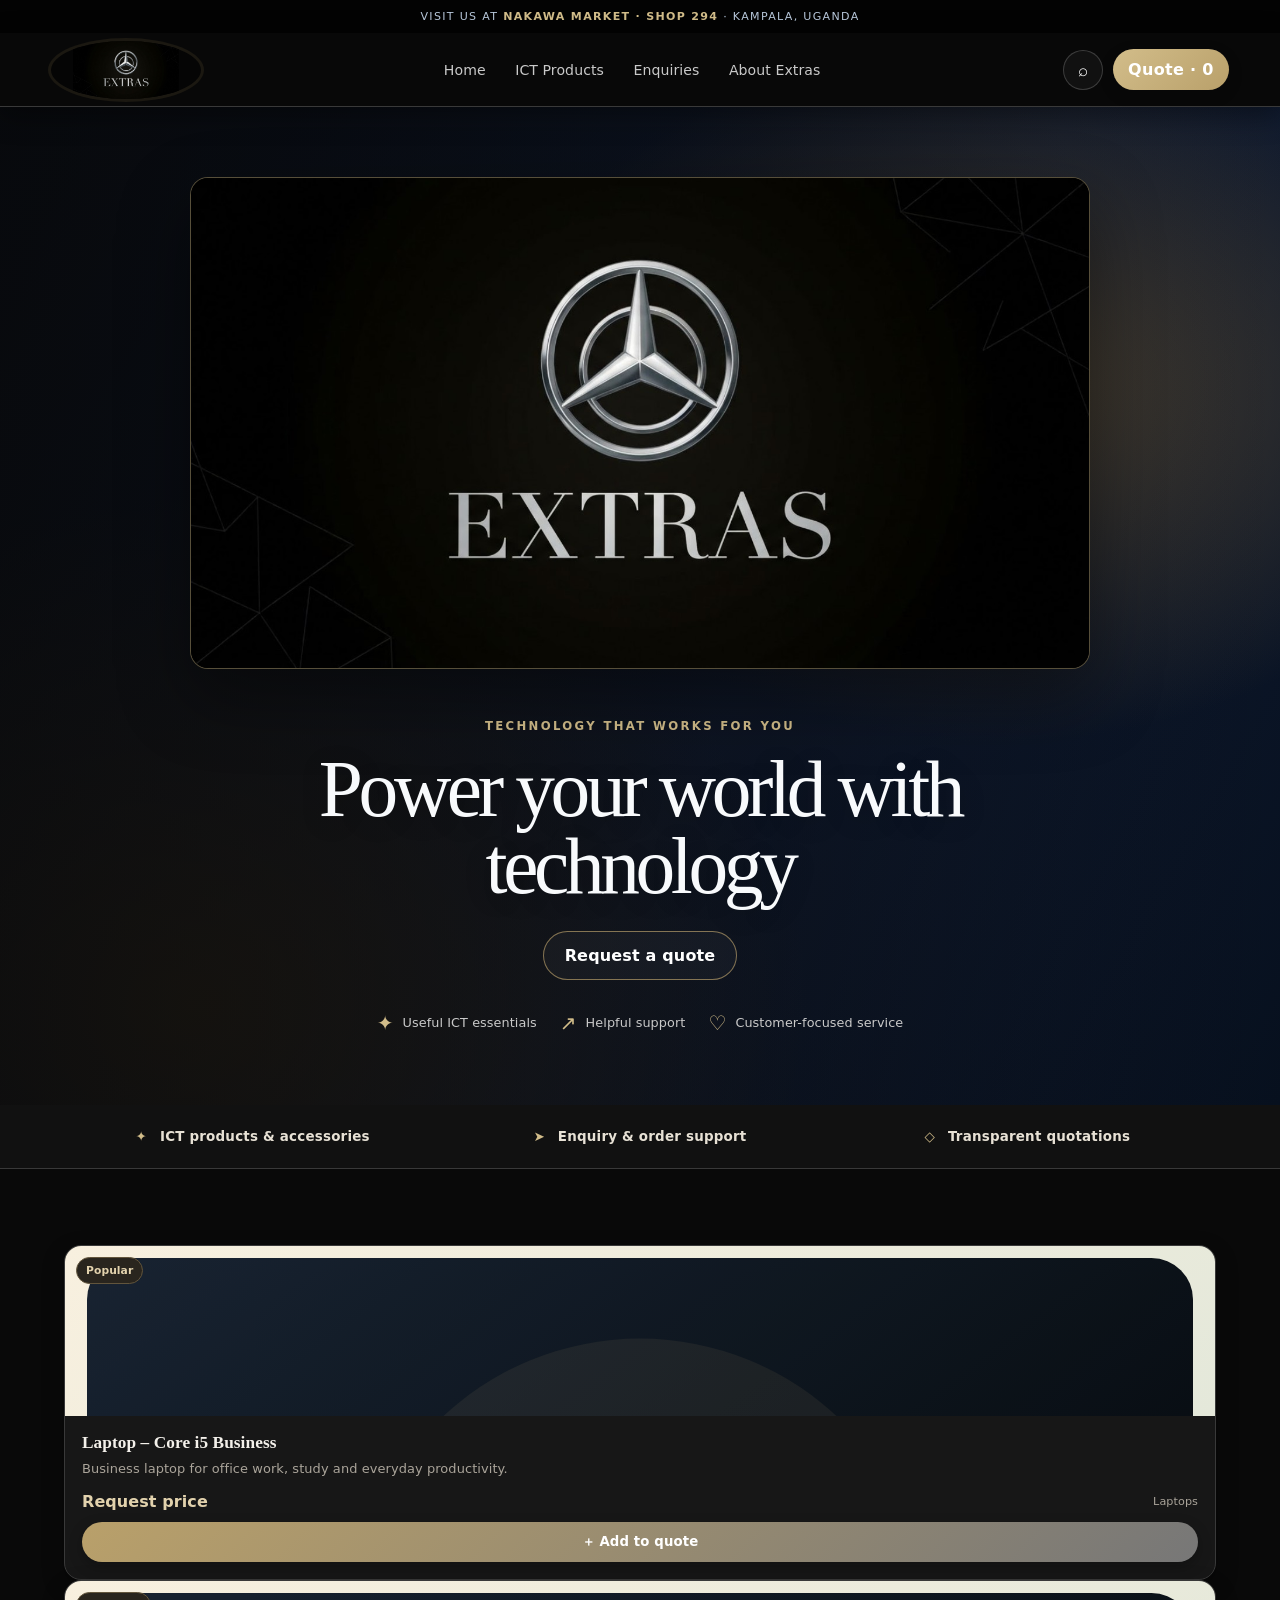
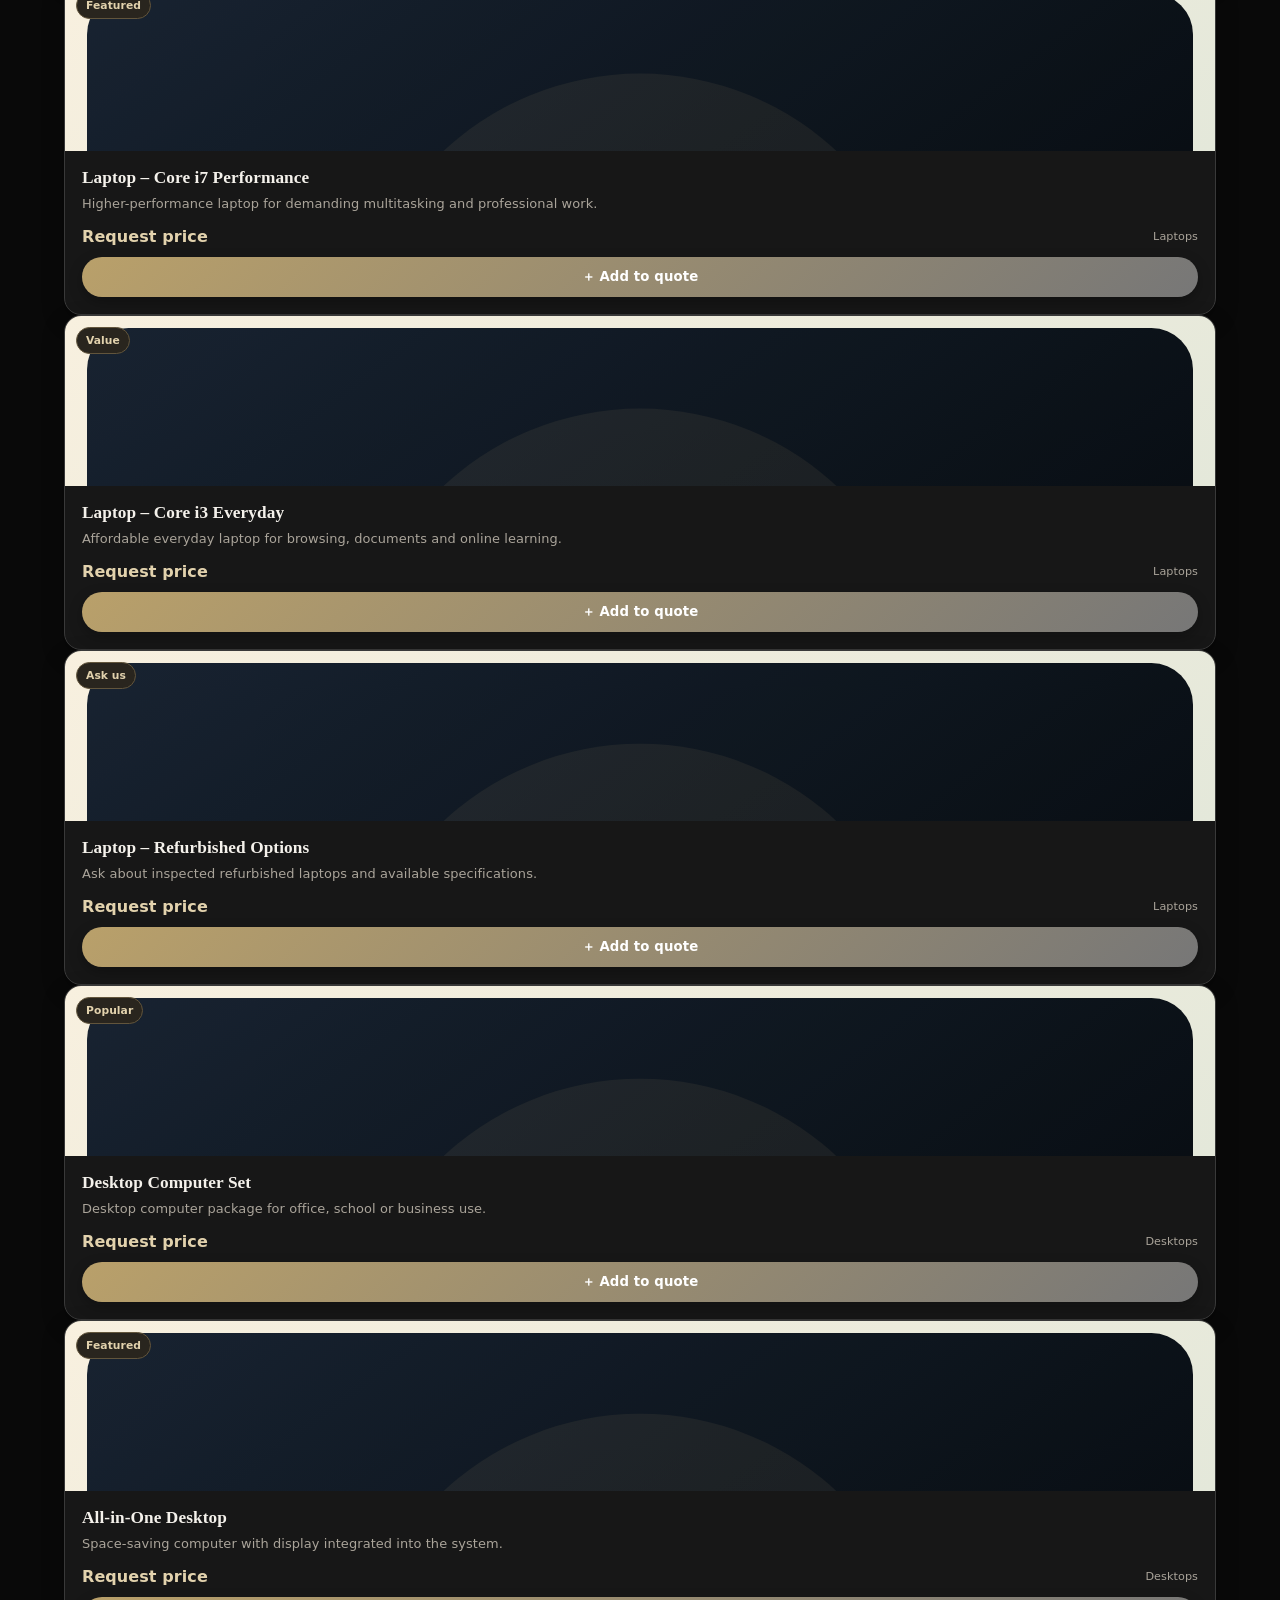
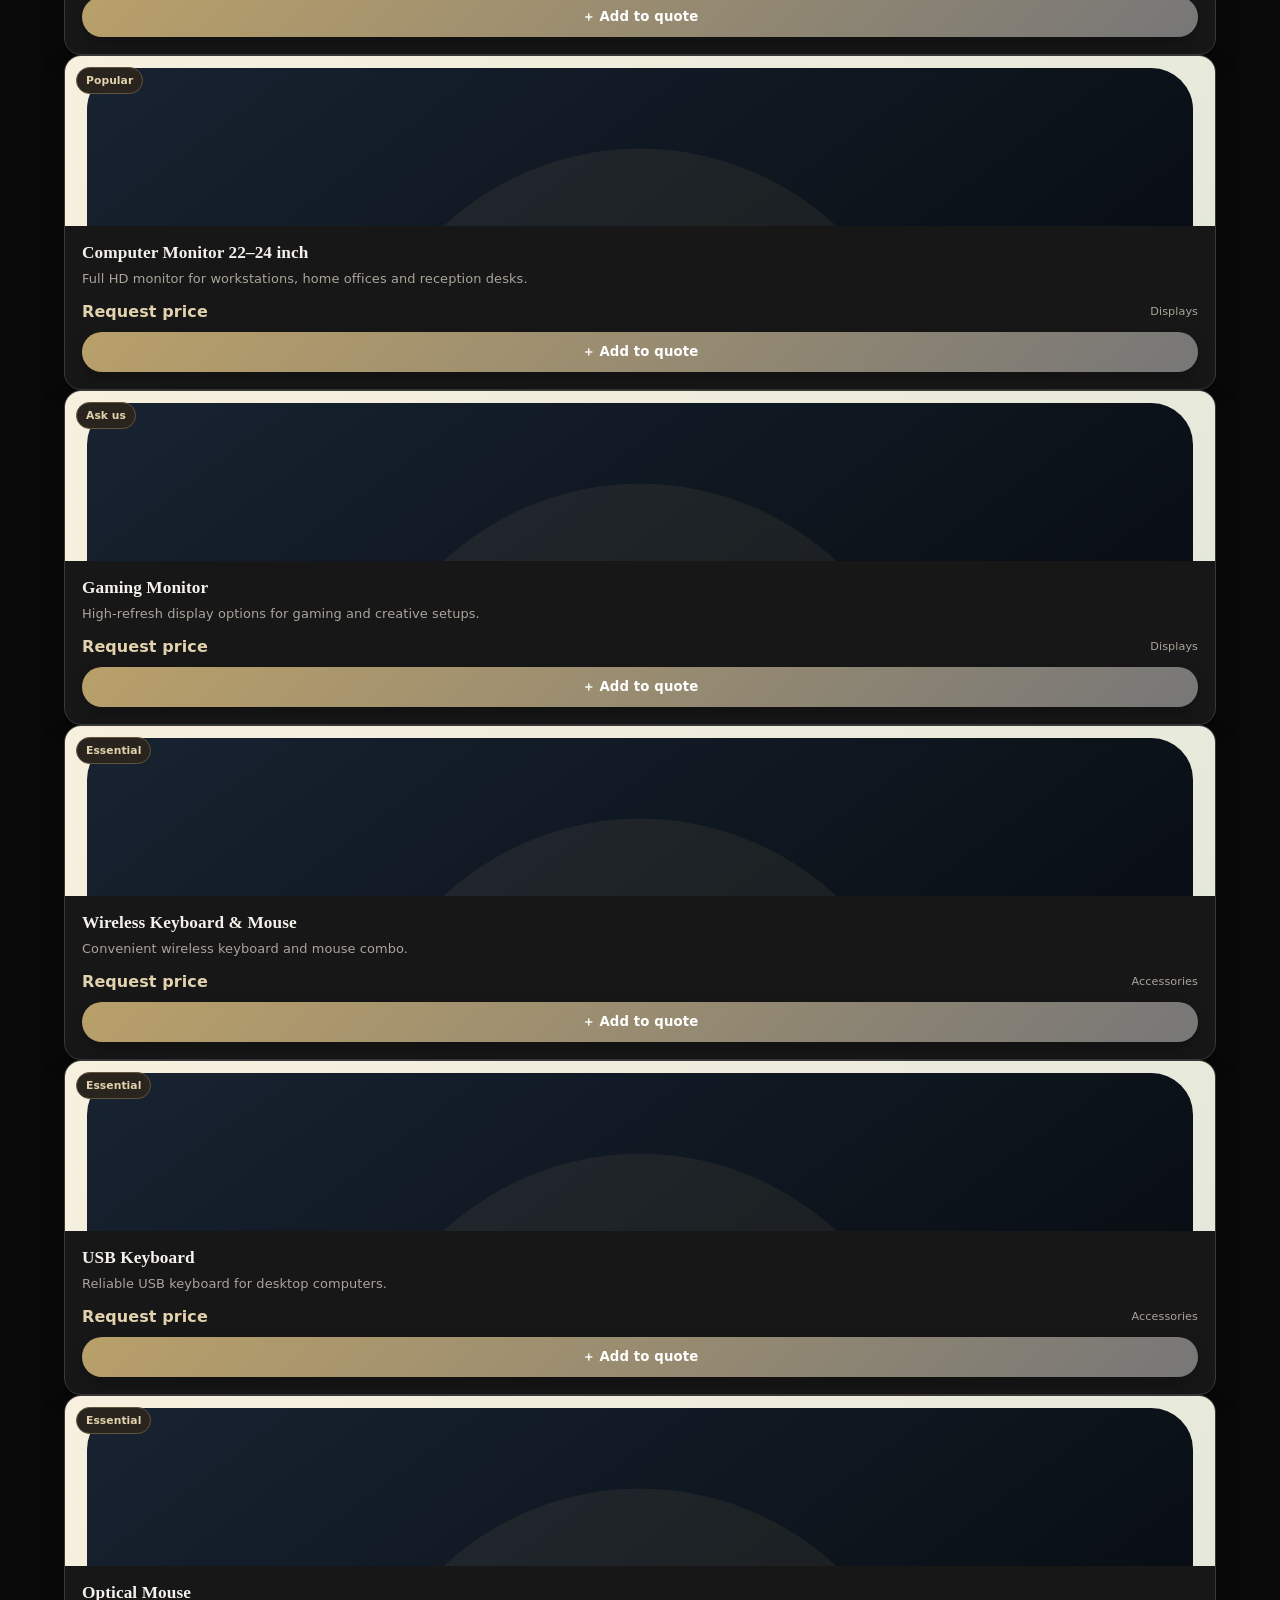
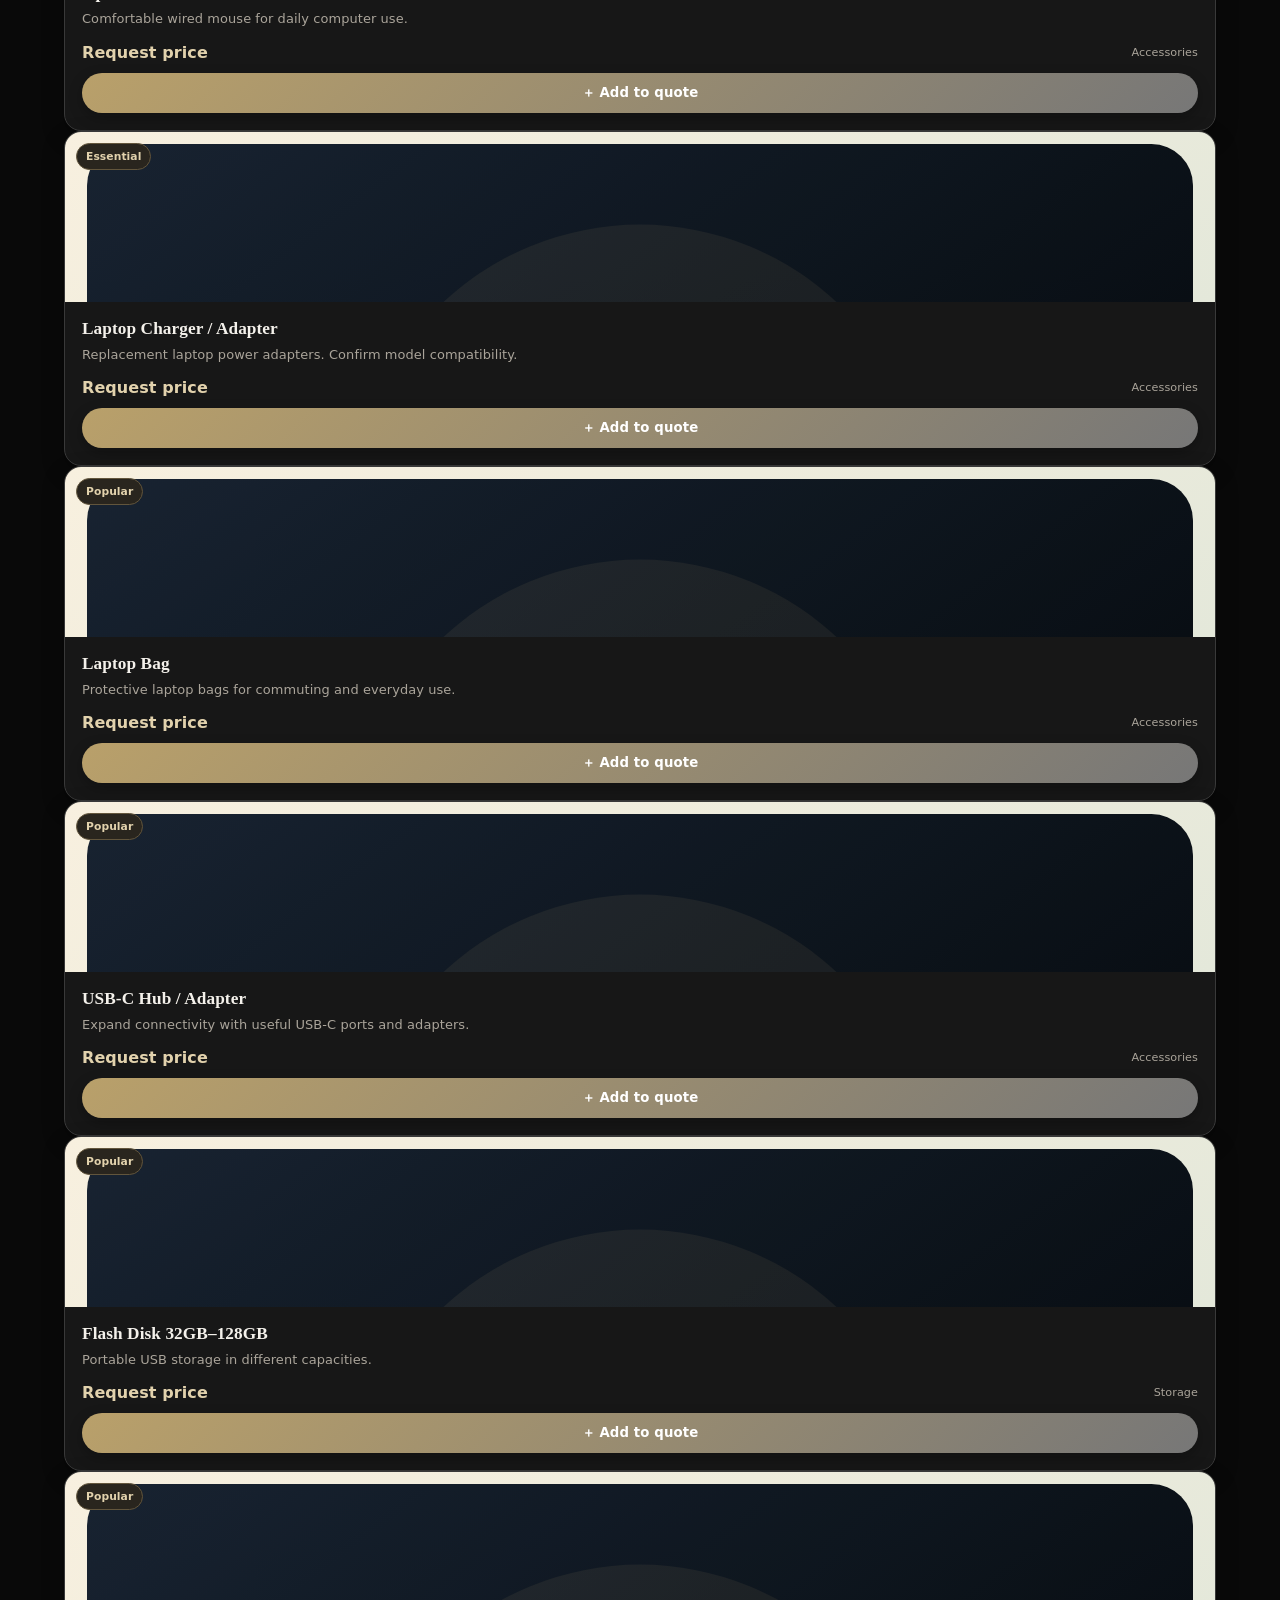
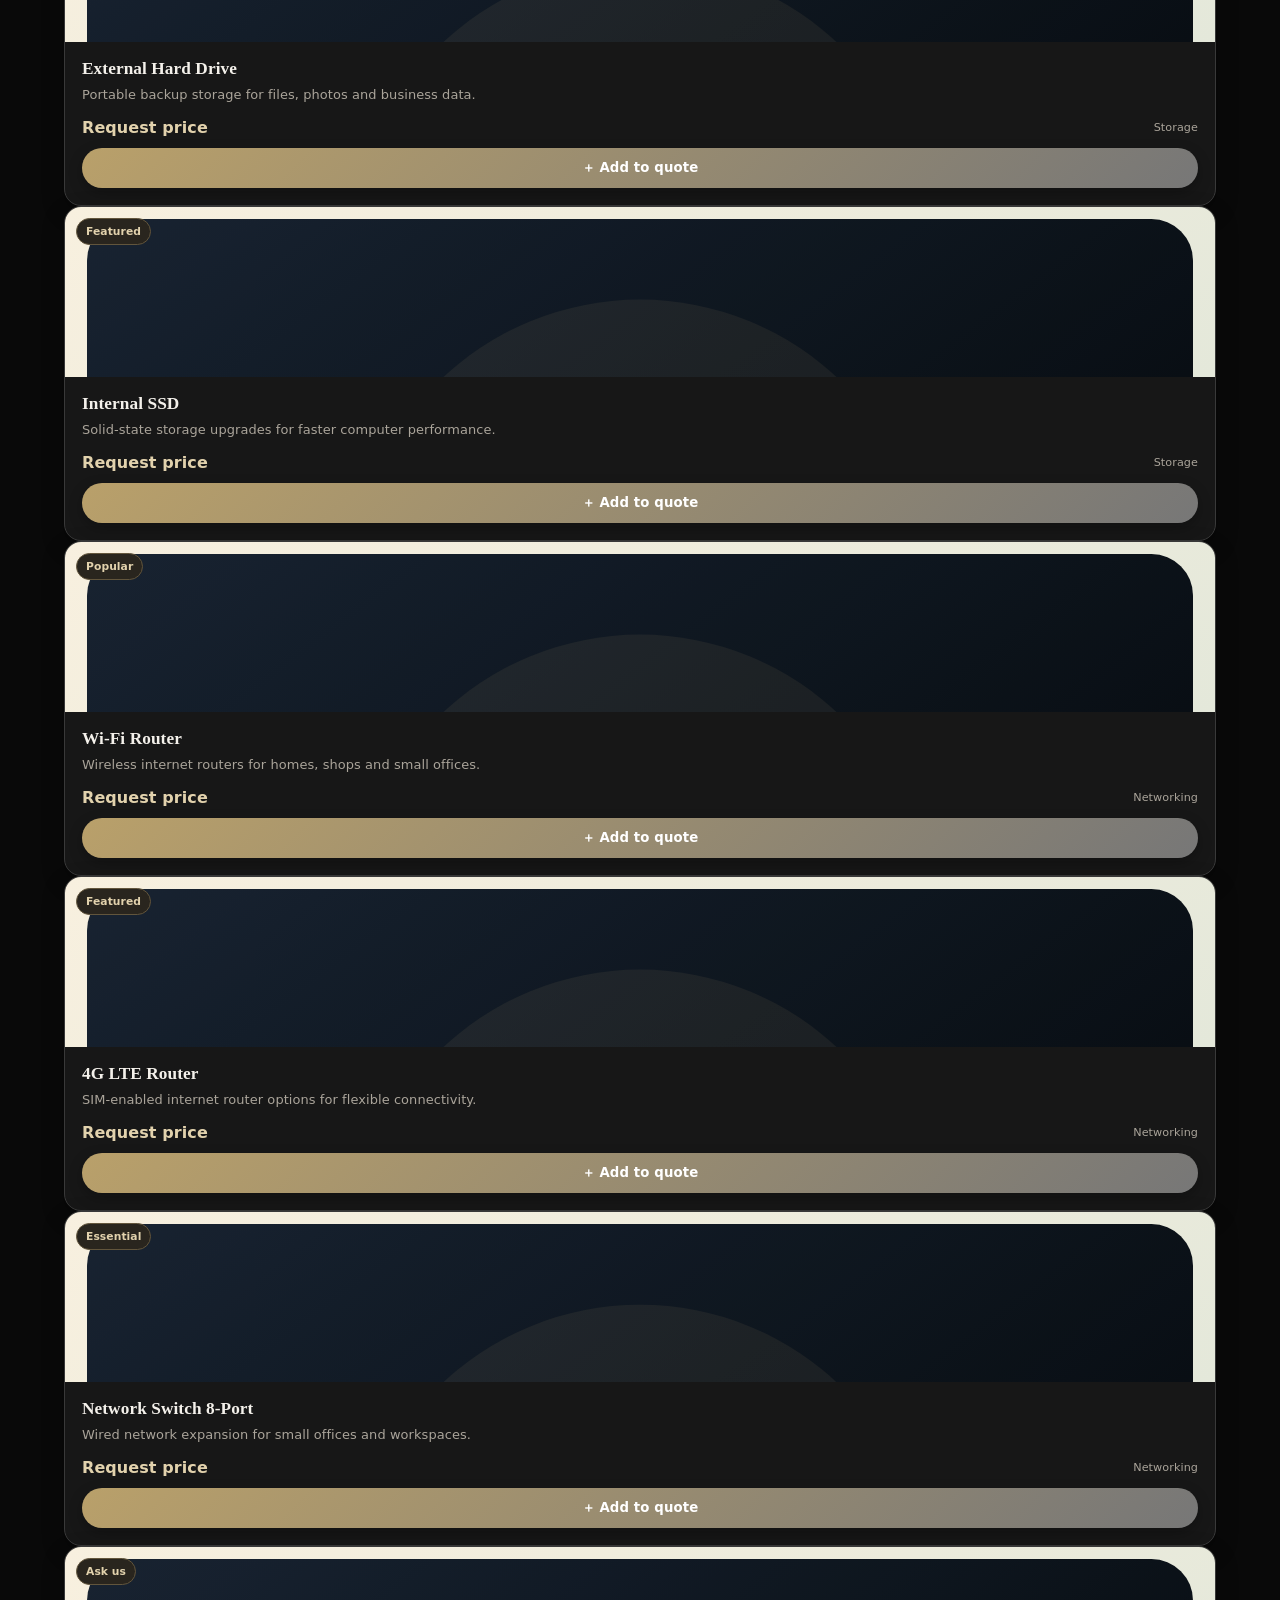
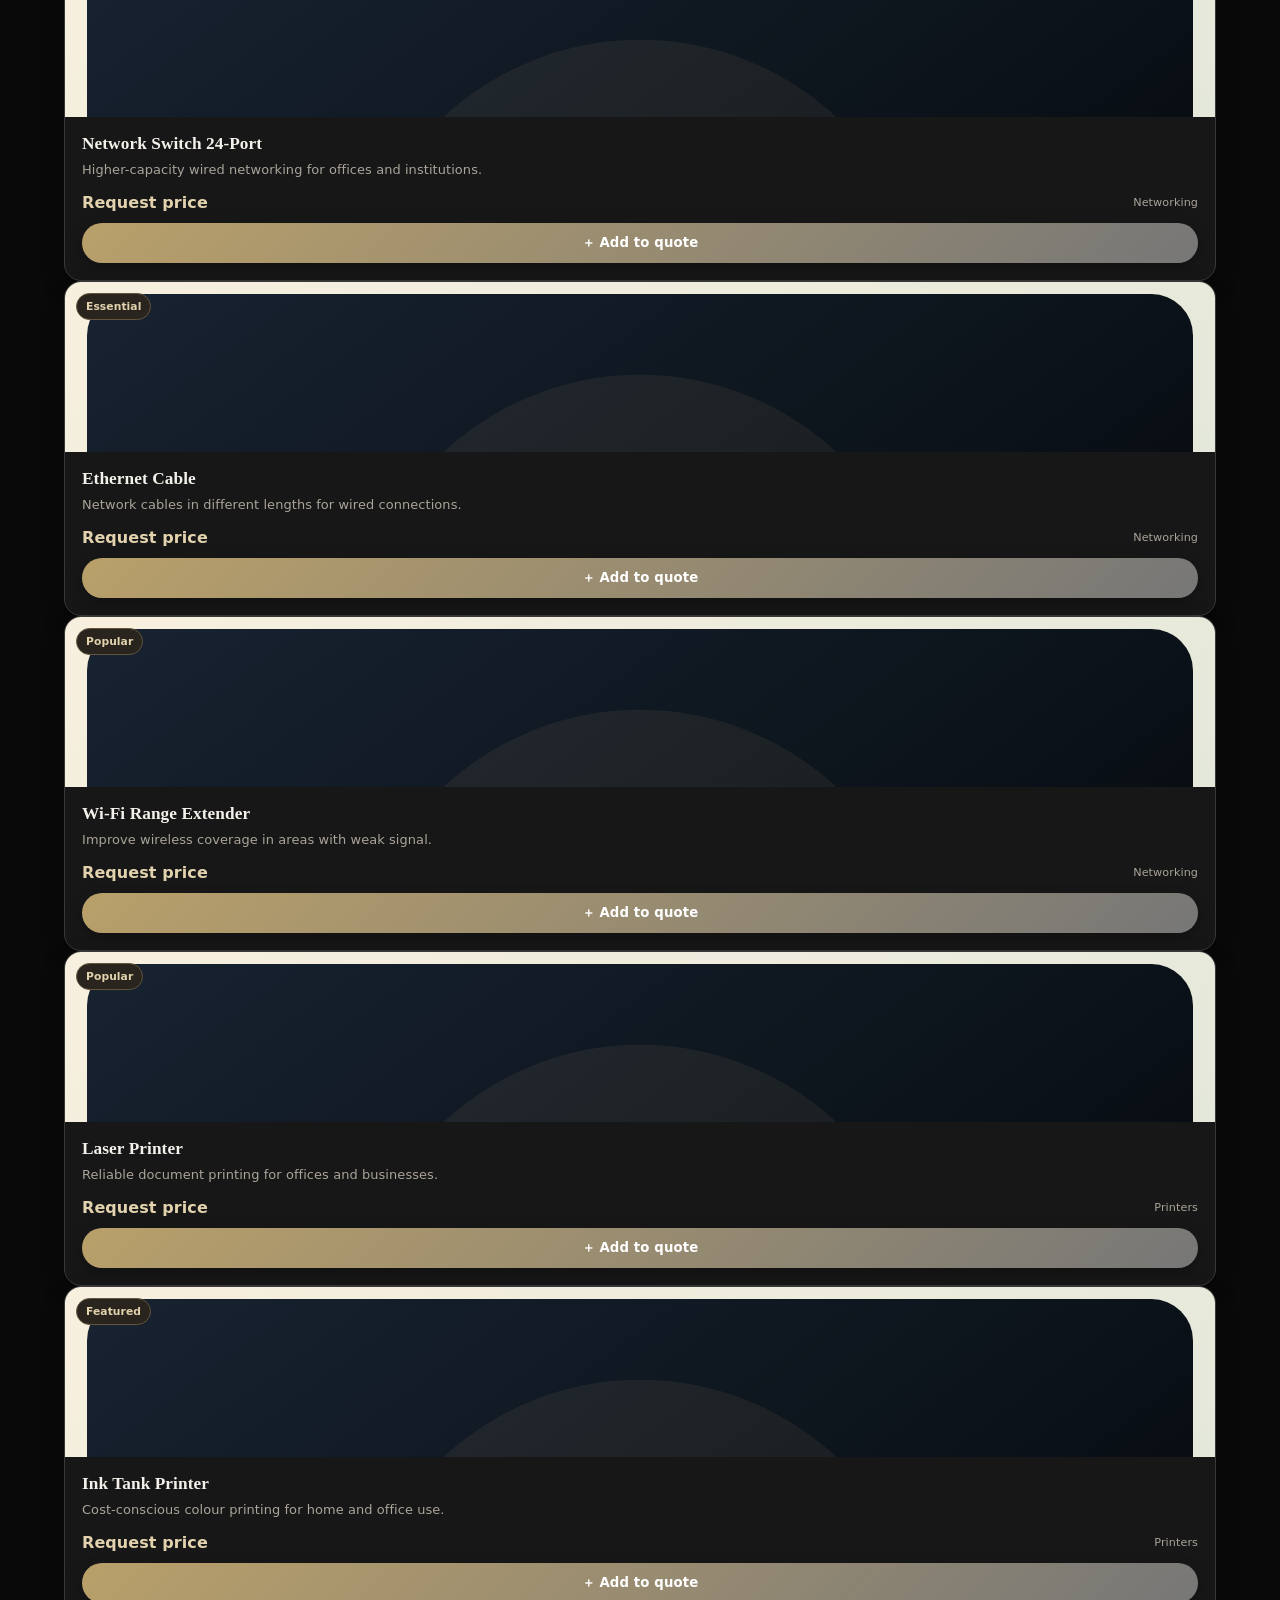
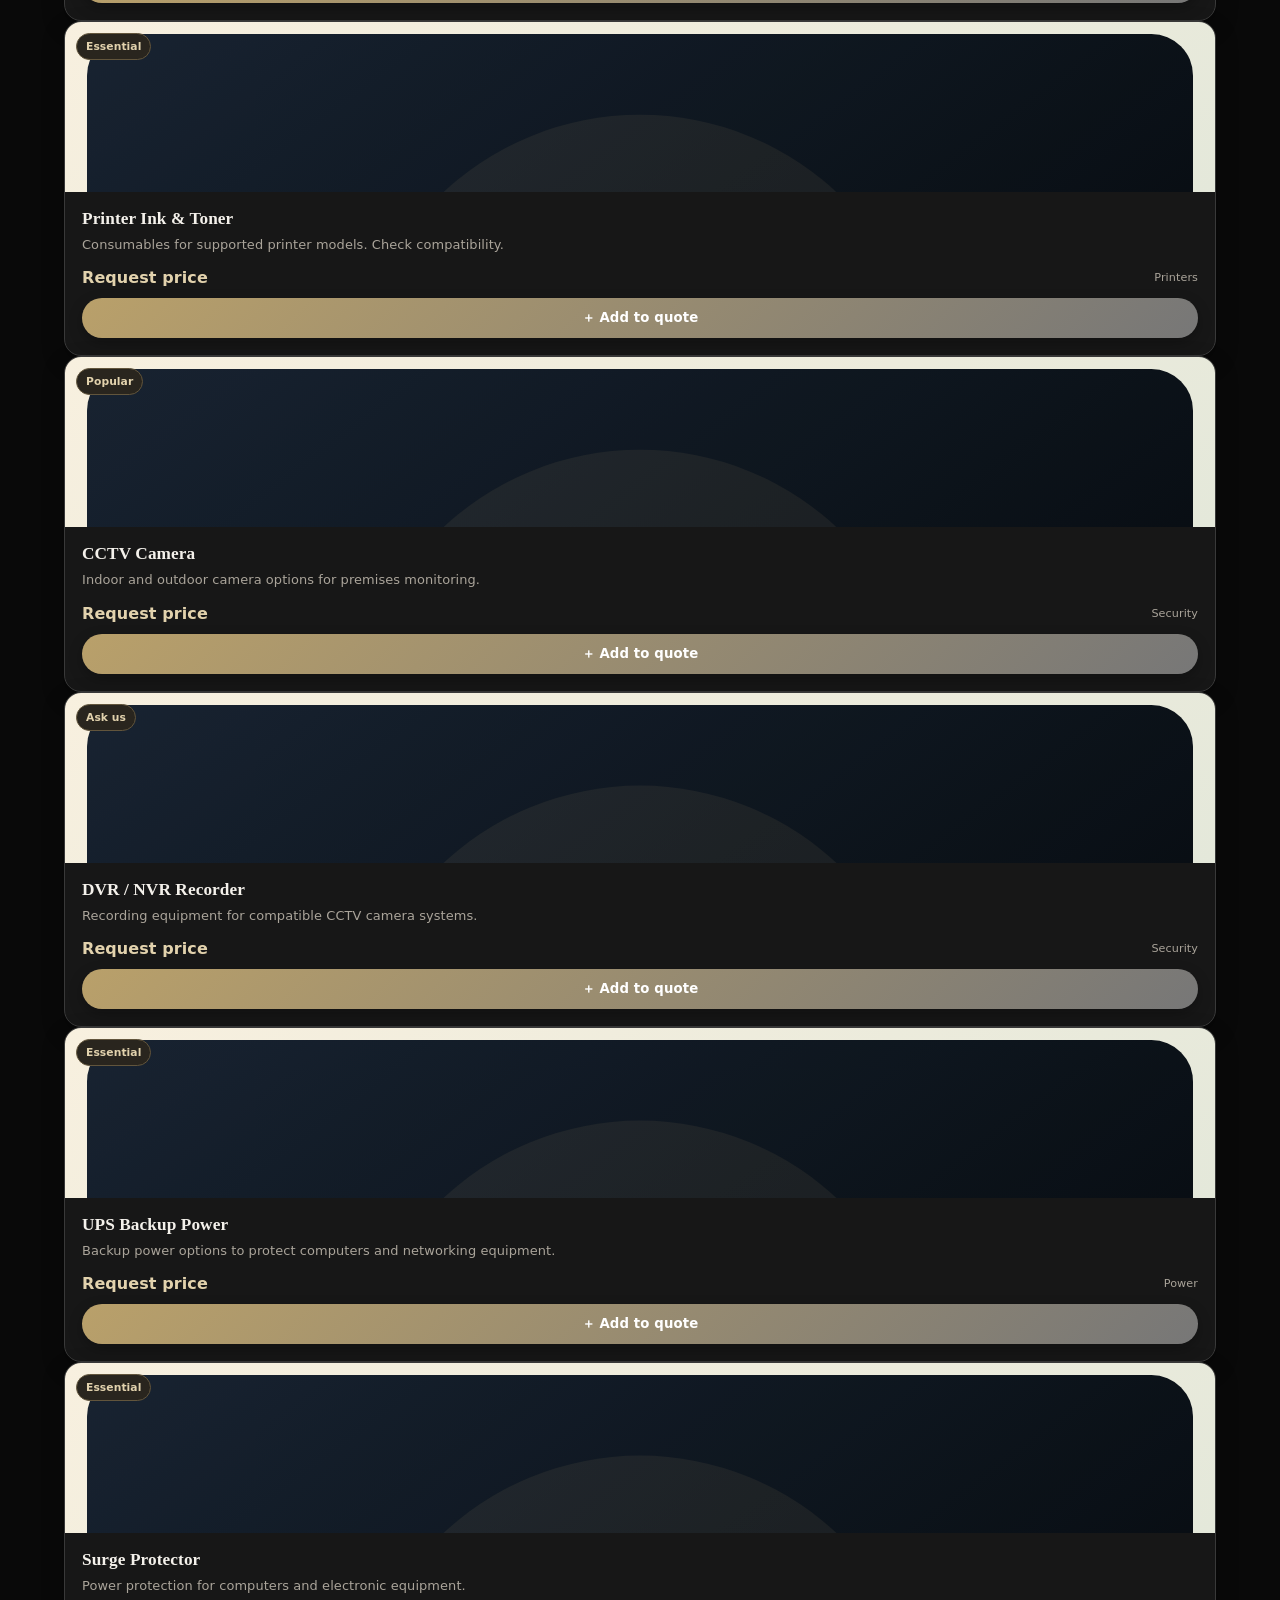
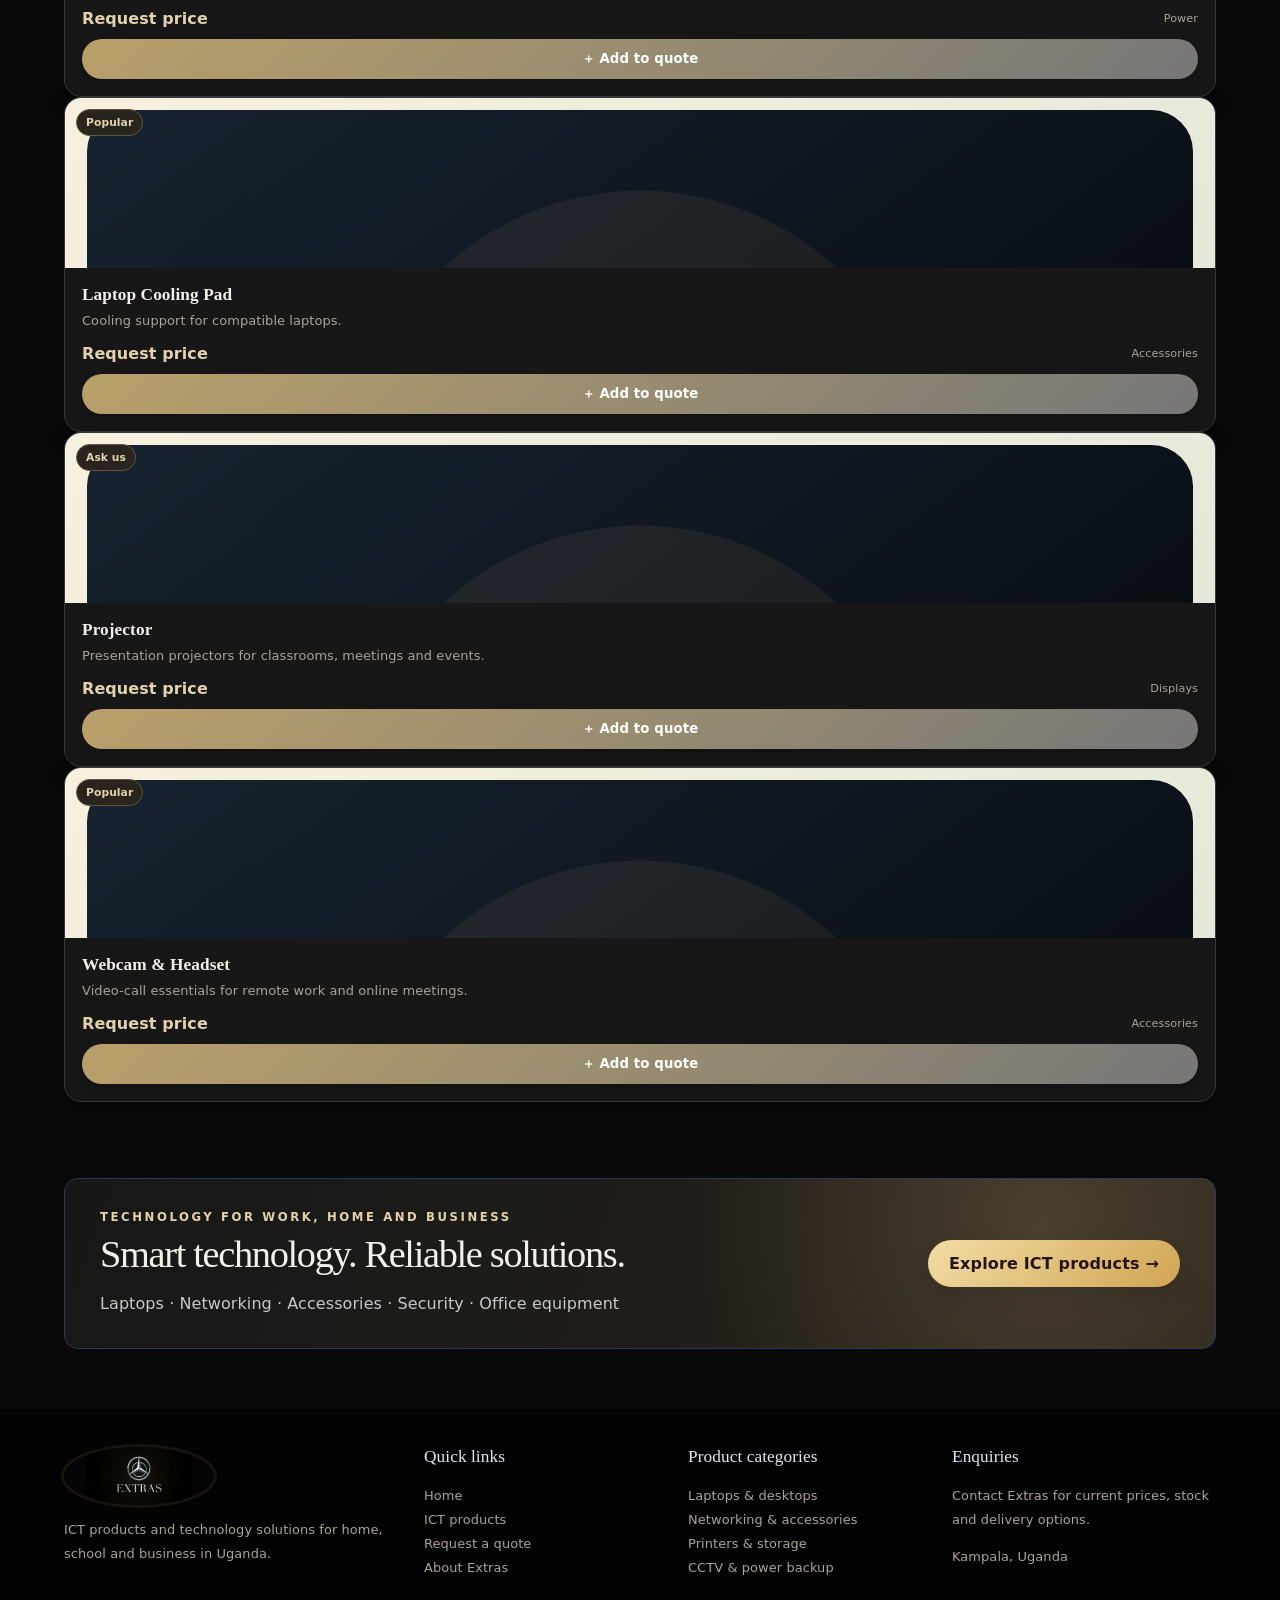
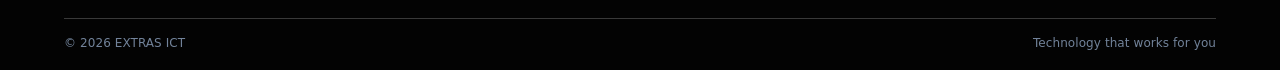
<file: extras_ict_black_silver_gold.html>
<!doctype html>
<html lang="en">
<head>
<meta charset="utf-8">
<meta name="viewport" content="width=device-width,initial-scale=1">
<meta name="theme-color" content="#180b12">
<meta name="description" content="EXTRAS ICT — laptops, computers, networking, accessories and technology solutions in Kampala, Uganda.">
<title>EXTRAS ICT — Technology that works for you</title>
<style>
:root{--bg:#f4f7f1;--ink:#172820;--muted:#66756c;--product:#155e4a;--product2:#24745d;--night:#102a25;--gold:#e6ad52;--line:#dce7dd;--white:#fff;--green:#17734b;--shadow:0 16px 40px #123a2812}
*{box-sizing:border-box}html{scroll-behavior:smooth;scroll-padding-top:82px}body{margin:0;background:var(--bg);color:var(--ink);font-family:Inter,ui-sans-serif,system-ui,-apple-system,"Segoe UI",sans-serif}button,input,select,textarea{font:inherit}button,a{-webkit-tap-highlight-color:transparent}a{color:inherit;text-decoration:none}button{cursor:pointer}
.announcement{background:#0b211c;color:#e4eee7;text-align:center;padding:8px 12px;font-size:.74rem;letter-spacing:.07em}.announcement b{color:var(--gold)}
header{position:sticky;top:0;z-index:30;height:74px;padding:0 max(4%,calc((100% - 1420px)/2));display:flex;align-items:center;justify-content:space-between;gap:20px;background:#102a25f7;color:white;border-bottom:1px solid #ffffff17;backdrop-filter:blur(14px)}
.brand{display:flex;align-items:center;gap:10px;min-width:max-content}.brand-logo{display:block;width:150px;height:58px;object-fit:contain;border-radius:6px;flex-shrink:0;background:#050505}.brand-icon{width:43px;height:43px;border:1.5px solid var(--gold);border-radius:50%;display:grid;place-items:center;color:var(--gold);font-size:1.45rem}.brand-name{font:1.35rem/1 Georgia,serif;letter-spacing:.02em}.brand-name small{display:block;font:700 .59rem/1.7 system-ui,sans-serif;letter-spacing:.24em;color:var(--gold)}
nav{display:flex;gap:clamp(12px,2.3vw,32px);align-items:center}nav a{font-size:.88rem;color:#e9dce2}nav a:hover{color:var(--gold)}.head-actions{display:flex;align-items:center;gap:10px}.head-btn{border:1px solid #ffffff2e;background:#ffffff0a;color:white;border-radius:50%;width:40px;height:40px;display:grid;place-items:center;font-size:1.05rem}.basket-button{background:var(--gold);color:var(--night);border:0;border-radius:99px;padding:11px 15px;font-weight:850;white-space:nowrap}
.hero{isolation:isolate;position:relative;overflow:hidden;min-height:480px;display:grid;grid-template-columns:1fr;align-items:center;gap:24px;padding:64px max(5%,calc((100% - 1380px)/2));color:white;background:radial-gradient(ellipse at 78% 35%,#427d62 0,transparent 31%),linear-gradient(112deg,#0d2922 0%,#174c3b 58%,#102a25 100%)}
.hero:after{content:"";position:absolute;inset:0;z-index:-1;background:linear-gradient(90deg,#0d2922 0%,#0d2922d9 38%,transparent 90%)}.eyebrow{font-size:.73rem;font-weight:850;letter-spacing:.2em;text-transform:uppercase;color:var(--gold)}.hero h1{font:500 clamp(3.1rem,6.2vw,6rem)/.97 Georgia,serif;letter-spacing:-.05em;margin:18px 0}.hero h1 em{font-weight:400;color:var(--gold)}.hero-copy>p{color:#e8dce1;max-width:550px;font-size:1rem;line-height:1.8}.hero-ctas{display:flex;gap:12px;flex-wrap:wrap;margin-top:26px}.btn{border:0;border-radius:8px;padding:13px 17px;display:inline-flex;align-items:center;justify-content:center;gap:9px;font-weight:800;transition:transform .18s,box-shadow .18s,filter .18s}.btn:hover{transform:translateY(-2px);box-shadow:0 9px 22px #0002;filter:brightness(1.04)}.btn-gold{background:var(--gold);color:#26131b}.btn-outline{border:1px solid #ffffff70;color:white;background:transparent}.btn-product{background:var(--product);color:white}.btn-green{background:var(--green);color:white}.hero-points{display:flex;flex-wrap:wrap;gap:23px;margin-top:31px}.hero-point{display:flex;align-items:center;gap:9px;font-size:.8rem;color:#f3e6eb}.hero-point b{font-size:1.25rem;color:var(--gold);font-weight:500}
.hero-poster-wrap{display:flex;align-items:center;justify-content:center;min-width:0;grid-column:1 / -1;grid-row:1;margin:0 auto 26px;width:100%}.hero-copy{grid-row:2;grid-column:1 / -1;max-width:900px;margin:0 auto;text-align:center}.hero-copy>p{margin-left:auto;margin-right:auto}.hero-ctas,.hero-points{justify-content:center}.hero-poster{display:block;width:min(100%,900px);height:auto;max-height:none;object-fit:contain;border-radius:12px;box-shadow:0 22px 55px #0008;border:1px solid #ffffff20}.extras-logo-hero{background:#050505}.hero-art{position:relative;min-height:330px;display:flex;align-items:center;justify-content:center}.art-glow{position:absolute;width:300px;height:300px;border-radius:50%;background:#e6ad5230;filter:blur(26px)}.art-table{position:absolute;bottom:15px;width:100%;height:70px;background:linear-gradient(#5a3429,#2a1718);border-radius:50%;transform:rotate(-4deg);box-shadow:0 22px 28px #0005}.glass{position:absolute;z-index:2;bottom:73px;left:12%;width:92px;height:125px;border:2px solid #f6dfd2a0;border-top:0;border-radius:3px 3px 32px 32px;background:linear-gradient(transparent 43%,#a41435 44%,#620c25 90%);transform:rotate(-5deg)}.glass:before{content:"";position:absolute;bottom:-53px;left:42px;height:54px;width:2px;background:#f6dfd2a0}.glass:after{content:"";position:absolute;bottom:-55px;left:14px;width:58px;height:2px;background:#f6dfd2a0}.bottle-art{position:absolute;z-index:3;bottom:40px;left:42%;width:88px;height:225px;border-radius:17px 17px 10px 10px;background:linear-gradient(90deg,#101713,#274b32 35%,#36563d 58%,#101a13);box-shadow:12px 18px 28px #0008}.bottle-art:before{content:"";position:absolute;top:-52px;left:26px;width:36px;height:58px;background:linear-gradient(90deg,#220a13,#711a32,#220a13);border-top:9px solid #b7894e;border-radius:5px 5px 0 0}.bottle-art:after{content:"BORNE\\A ESPÉRANCE";white-space:pre;position:absolute;top:82px;left:6px;right:6px;padding:15px 0;text-align:center;background:#f1dfbb;color:#413022;font:11px/1.5 Georgia,serif}.bottle-art.red{z-index:4;left:57%;bottom:28px;width:100px;height:265px;background:linear-gradient(90deg,#17080e,#55182a 35%,#742a3d 60%,#1b0910)}.bottle-art.red:before{left:31px;background:linear-gradient(90deg,#210710,#6d1530,#210710)}.bottle-art.red:after{content:"V&A\\A WINE HOUSE";top:94px;background:#e6ad52;color:#183d30;font-weight:bold;font-size:12px}.art-grapes{position:absolute;right:1%;bottom:35px;font-size:3.1rem;filter:drop-shadow(0 8px 9px #0006)}.art-caption{position:absolute;right:0;top:15px;font:italic 1.2rem Georgia,serif;color:#efd18c}
.benefits{display:grid;grid-template-columns:repeat(3,1fr);gap:10px;background:#fff;padding:20px 5%;border-bottom:1px solid var(--line);text-align:center}.benefits div{font-size:.84rem;font-weight:750}.benefits span{color:var(--product);margin-right:8px}
main{max-width:1500px;margin:auto}.section{padding:62px 5%}.section-heading{display:flex;align-items:end;justify-content:space-between;gap:24px;margin-bottom:25px}.kicker{font-size:.73rem;letter-spacing:.18em;text-transform:uppercase;font-weight:850;color:var(--product)}h2{font:500 clamp(2rem,4vw,3rem)/1.1 Georgia,serif;margin:9px 0}.section-heading p{max-width:470px;color:var(--muted);line-height:1.65;margin:0}.toolbar{display:flex;gap:10px;align-items:center;justify-content:space-between;margin-bottom:16px}.filters{display:flex;gap:7px;flex-wrap:wrap}.filter{border:1px solid var(--line);background:white;border-radius:99px;padding:9px 13px;font-size:.79rem;font-weight:750;color:#45594d}.filter.active{background:var(--product);border-color:var(--product);color:white}.search-sort{display:flex;gap:8px}.search-sort input,.search-sort select{min-width:0;border:1px solid var(--line);border-radius:7px;background:#fff;padding:10px 11px;color:var(--ink);outline-color:var(--product)}
.shop-layout{display:grid;grid-template-columns:minmax(0,1fr) 330px;gap:23px;align-items:start}.products{display:grid;grid-template-columns:repeat(3,minmax(0,1fr));gap:15px}.product{background:#fff;border:1px solid var(--line);border-radius:12px;overflow:hidden;display:flex;flex-direction:column;transition:transform .2s,box-shadow .2s}.product:hover{transform:translateY(-4px);box-shadow:var(--shadow)}.product-visual{height:170px;display:grid;place-items:center;position:relative;overflow:hidden;background:linear-gradient(145deg,#f4f0df,#dce9dc)}.product-visual:before{content:"";position:absolute;width:140px;height:140px;border-radius:50%;background:#f9fff5;box-shadow:0 0 0 1px #fff}.product-photo{position:relative;z-index:1;width:100%;height:100%;object-fit:contain;padding:12px 22px;mix-blend-mode:multiply}.product-visual:has(.product-photo):before{display:none}.mini-bottle{position:relative;z-index:1;width:48px;height:108px;border-radius:8px 8px 5px 5px;background:linear-gradient(90deg,#102820,#1d694d 34%,#34805c 60%,#102820);box-shadow:8px 9px 13px #33111d2b}.mini-bottle:before{content:"";position:absolute;top:-25px;left:14px;width:20px;height:29px;border-top:5px solid #c69b57;border-radius:4px 4px 0 0;background:#155e4a}.mini-bottle:after{content:"V&A";position:absolute;top:40px;left:4px;right:4px;text-align:center;padding:8px 0;background:#f1d59a;color:#183d30;font:bold 9px Georgia,serif}.product:nth-child(3n+2) .mini-bottle{background:linear-gradient(90deg,#102820,#1d694d,#102820)}.product:nth-child(3n+2) .mini-bottle:after{content:"BORNE";font-size:7px}.product:nth-child(3n) .mini-bottle{background:linear-gradient(90deg,#4b3519,#b27a31,#4b3519)}.product-badge{position:absolute;top:11px;left:11px;z-index:2;background:#fff;border-radius:99px;padding:6px 9px;font-size:.67rem;font-weight:850;color:var(--product)}.product-body{padding:14px;display:flex;flex-direction:column;flex:1}.product h3{font:600 1.04rem Georgia,serif;margin:0 0 6px}.product p{color:var(--muted);font-size:.81rem;line-height:1.55;margin:0 0 13px;flex:1}.product-meta{display:flex;align-items:center;justify-content:space-between;gap:7px;margin-bottom:11px}.price{font-weight:900;color:var(--product)}.product-kind{font-size:.7rem;color:var(--muted)}.add-btn{width:100%;padding:10px;font-size:.83rem}.fineprint{font-size:.75rem;color:var(--muted);line-height:1.6;margin-top:14px}
.sidebar{display:grid;gap:15px;position:sticky;top:91px}.panel{border:1px solid var(--line);border-radius:12px;background:#fff;overflow:hidden;box-shadow:0 6px 20px #2e0c1607}.panel-head{padding:16px;border-bottom:1px solid var(--line);display:flex;justify-content:space-between;align-items:center;font-weight:850}.pill-count{display:grid;place-items:center;background:var(--product);color:#fff;border-radius:50%;width:25px;height:25px;font-size:.78rem}.panel-body{padding:15px}.cart-list{max-height:260px;overflow:auto}.cart-item{display:grid;grid-template-columns:1fr auto;gap:8px;padding:10px 0;border-bottom:1px solid #f0e8e8;font-size:.82rem}.cart-item small{display:block;color:var(--muted);margin-top:4px}.quantity{display:flex;align-items:center;gap:7px;margin-top:7px}.quantity button{width:25px;height:25px;background:#fff;border:1px solid var(--line);border-radius:6px}.empty{font-size:.83rem;color:var(--muted);line-height:1.55}.summary{margin-top:12px}.sumrow{display:flex;justify-content:space-between;gap:10px;padding:7px 0;font-size:.84rem}.sumrow.total{border-top:1px solid var(--line);margin-top:5px;padding-top:13px;color:var(--product);font-size:1.08rem;font-weight:900}.full{width:100%;margin-top:10px}
.area-pick{display:grid;grid-template-columns:1fr 1fr;gap:8px}.area-option{border:1px solid var(--line);background:white;border-radius:8px;padding:12px 7px;text-align:center;color:var(--ink)}.area-option.active{border:1.5px solid var(--product);background:#fff6f8;box-shadow:0 0 0 2px #68102e0b}.area-option strong{display:block;font-size:.84rem}.area-option small{display:block;color:var(--muted);font-size:.7rem;margin-top:6px}.field{margin-top:12px}.field label{display:block;font-size:.78rem;font-weight:800;margin-bottom:6px}.field input,.field textarea{width:100%;border:1px solid #ded1d5;border-radius:7px;padding:11px;background:#fff;outline-color:var(--product)}.field textarea{resize:vertical}.small-note{font-size:.72rem;color:var(--muted);line-height:1.55;margin:10px 0 0}.notice{display:none;background:#edf7ef;color:#20572e;padding:12px;border-radius:7px;margin-top:12px;font-size:.82rem;line-height:1.55}.notice.show{display:block}
.promo{margin:0 5% 60px;border-radius:14px;background:linear-gradient(105deg,#260a17,#741637);color:#fff;padding:31px 35px;display:flex;justify-content:space-between;align-items:center;gap:20px;overflow:hidden}.promo h2{font-size:clamp(1.8rem,3vw,2.6rem)}.promo p{color:#e8d9df;line-height:1.6;margin-bottom:0}.promo .kicker{color:var(--gold)}
footer{background:var(--night);color:#f6ebef;padding:38px 5% 20px}.footer-grid{display:grid;grid-template-columns:1.4fr 1fr 1fr 1.1fr;gap:24px;padding-bottom:25px}.footer-grid h3{font:1.08rem Georgia,serif;margin-top:0}.footer-grid p,.footer-grid a{font-size:.81rem;color:#c8b7bf;line-height:1.85;display:block}.footer-bottom{border-top:1px solid #ffffff20;padding-top:17px;display:flex;justify-content:space-between;gap:15px;color:#a997a0;font-size:.75rem}
.toast{position:fixed;bottom:20px;left:50%;transform:translate(-50%,20px);opacity:0;pointer-events:none;background:#20131a;color:#fff;padding:12px 18px;border-radius:99px;box-shadow:0 10px 30px #0003;z-index:50;font-size:.86rem;transition:.2s}.toast.show{opacity:1;transform:translate(-50%,0)}
@media(max-width:1100px){.shop-layout{grid-template-columns:minmax(0,1fr) 300px}.products{grid-template-columns:repeat(2,minmax(0,1fr))}.footer-grid{grid-template-columns:repeat(2,1fr)}}
@media(max-width:760px){.hero-poster{width:min(100%,360px);max-height:none;margin-top:22px}header{height:66px;padding:0 4%}.brand-logo{display:block;width:150px;height:58px;object-fit:contain;border-radius:6px;flex-shrink:0;background:#050505}.brand-logo{width:44px;height:44px}.brand-icon{width:36px;height:36px}.brand-name{font-size:1.1rem}nav{display:none}.head-btn{display:none}.hero{grid-template-columns:1fr;padding:46px 5% 35px;gap:0}.hero h1{font-size:clamp(3rem,12vw,4.6rem)}.hero-art{min-height:245px;max-width:430px;width:100%;margin:auto}.benefits{padding:15px 3%;gap:7px}.benefits div{font-size:.7rem}.section{padding:42px 4%}.section-heading{display:block}.section-heading p{margin-top:10px}.shop-layout{grid-template-columns:1fr}.sidebar{position:static;grid-row:1}.products{grid-template-columns:repeat(2,minmax(0,1fr));gap:10px}.product-visual{height:145px}.product-body{padding:11px}.product h3{font-size:.96rem}.product p{font-size:.77rem}.product-meta{align-items:flex-start;flex-direction:column;gap:5px}.toolbar{align-items:stretch;flex-direction:column}.search-sort input{flex:1;width:60%}.search-sort select{flex:1}.promo{margin:0 4% 40px;padding:24px;align-items:flex-start;flex-direction:column}.footer-grid{gap:18px}.footer-bottom{flex-direction:column}}
@media(max-width:380px){.products{grid-template-columns:1fr}.product-visual{height:170px}.basket-button{padding:10px 11px}.hero-ctas .btn{width:100%}.hero-point{font-size:.74rem}}

/* EXTRAS luxury polish: refined product-bar palette, softer surfaces, and elegant details */
:root{--bg:#f7f3ea;--ink:#201a1b;--muted:#756b67;--product:#542033;--product2:#713047;--night:#211019;--gold:#d7b36a;--line:#e8ddd0;--white:#fffdf9;--green:#315d48;--shadow:0 18px 48px #29121b12}
body{background:linear-gradient(180deg,#faf7f0 0%,#f4eee4 100%);letter-spacing:.005em}
.announcement{background:linear-gradient(90deg,#1a0e14,#3b1728,#1a0e14);padding:10px 12px;letter-spacing:.12em;text-transform:uppercase;font-size:.69rem}
header{background:#211019f5;border-bottom:1px solid #d7b36a55;box-shadow:0 8px 28px #16091020}
.brand-logo{border-radius:50%;box-shadow:0 0 0 3px #d7b36a18}
.brand-icon{box-shadow:inset 0 0 0 4px #d7b36a12}
.brand-name{letter-spacing:.045em}.brand-name small{letter-spacing:.29em}
nav a{transition:color .2s ease;position:relative}nav a:after{content:"";position:absolute;left:0;right:100%;bottom:-8px;height:1px;background:var(--gold);transition:right .2s ease}nav a:hover:after{right:0}
.basket-button{background:linear-gradient(135deg,#f0d89b,#c69a4e);box-shadow:0 5px 16px #0002;letter-spacing:.02em;transition:transform .2s,box-shadow .2s}.basket-button:hover{transform:translateY(-2px);box-shadow:0 9px 20px #0003}
.hero{background:radial-gradient(ellipse at 80% 25%,#804255 0,transparent 32%),radial-gradient(ellipse at 12% 90%,#315b45 0,transparent 40%),linear-gradient(118deg,#1a0e14 0%,#3d192a 55%,#1e171b 100%);padding-top:70px;padding-bottom:70px}
.hero:after{background:linear-gradient(90deg,#1a0e14c7 0%,#1a0e1470 55%,transparent 100%)}
.hero h1{letter-spacing:-.055em;text-shadow:0 5px 26px #0003}.hero h1 em{color:#e4c47e}
.hero-copy>p{color:#f0e6e4}.hero-poster{border-radius:18px;border:1px solid #e4c47e99;box-shadow:0 28px 70px #0006}
.btn{border-radius:999px;padding:14px 21px;letter-spacing:.01em}.btn-gold{background:linear-gradient(135deg,#f2dda5,#d1a452);box-shadow:0 8px 22px #0002}.btn-outline{border-color:#e4c47e88;background:#ffffff08}.btn-product{background:linear-gradient(135deg,#62243a,#3d1729);box-shadow:0 5px 14px #54203318}
.benefits{background:#fffdf9;border-color:#e8ddd0;padding-top:24px;padding-bottom:24px}.benefits div{letter-spacing:.015em}.benefits span{color:#9a7435}
.section{padding-top:76px;padding-bottom:76px}.kicker{color:#956c2e;letter-spacing:.22em}h2{color:#2b1720;letter-spacing:-.035em}.section-heading p{font-size:.93rem}
.filter{border-color:#e5d8ca;background:#fffdf9;transition:all .18s ease}.filter:hover{border-color:#b89a60;color:var(--product)}.filter.active{background:linear-gradient(135deg,#62243a,#351522);border-color:#542033;box-shadow:0 5px 14px #54203320}
.search-sort input,.search-sort select,.field input,.field textarea{border-color:#e1d4c6;border-radius:10px;background:#fffdf9;transition:border-color .18s,box-shadow .18s}.search-sort input:focus,.search-sort select:focus,.field input:focus,.field textarea:focus{border-color:#b89a60;box-shadow:0 0 0 3px #d7b36a24;outline:none}
.product{border-color:#e8ddd0;border-radius:17px;background:#fffdf9;box-shadow:0 4px 18px #29121b08}.product:hover{transform:translateY(-6px);box-shadow:0 22px 42px #29121b18;border-color:#d7c29c}.product-visual{background:linear-gradient(145deg,#f8f0df,#e4e8da)}.product-visual:before{background:#fffdf5;box-shadow:0 0 0 1px #d7b36a35}.product-badge{background:#fffdf8;color:#7a4d25;border:1px solid #ead9b7;box-shadow:0 4px 12px #24121a0a}.product-body{padding:17px}.product h3{color:#2d1720;font-size:1.08rem}.price{color:#6b263d}.add-btn{border-radius:999px;padding:11px 14px}
.panel{border-color:#e6d8ca;border-radius:16px;background:#fffdf9;box-shadow:0 10px 28px #29121b0b}.panel-head{background:linear-gradient(120deg,#fffaf0,#f6eee3);border-bottom-color:#eadfce;color:#301721}.pill-count{background:linear-gradient(135deg,#713047,#3d1729);box-shadow:0 3px 9px #54203322}.cart-item{border-bottom-color:#f0e6da}.quantity button{border-color:#e5d8ca;border-radius:50%;color:#542033}.sumrow.total{color:#6b263d;border-top-color:#e7d9ca}
.area-option{border-color:#e5d8ca;border-radius:11px;background:#fffdf9;transition:all .18s}.area-option.active{border-color:#9b7540;background:#fbf3e4;box-shadow:0 0 0 3px #d7b36a20}.footer,footer{background:#211019;color:#eee1e4}
@media(max-width:900px){.section{padding-top:56px;padding-bottom:56px}.products{gap:12px}.product-body{padding:13px}}
@media(max-width:620px){header{height:68px;padding-left:4%;padding-right:4%;gap:8px}.brand-logo{width:44px;height:44px}.brand-name{font-size:1.12rem}.brand-name small{font-size:.52rem}.head-actions{gap:6px}.basket-button{padding:10px 13px;font-size:.82rem}.hero{padding-top:42px;padding-bottom:46px;min-height:0}.hero h1{font-size:clamp(2.8rem,12vw,4.2rem)}.hero-poster{border-radius:12px}.hero-points{gap:12px}.hero-point{font-size:.72rem}.section-heading{align-items:start;flex-direction:column;gap:12px}.toolbar{align-items:stretch;flex-direction:column}.search-sort{width:100%}.search-sort input,.search-sort select{flex:1;width:50%}.products{grid-template-columns:repeat(2,minmax(0,1fr));gap:10px}.product-visual{height:145px}.product h3{font-size:.98rem}.product p{font-size:.76rem}.product-body{padding:12px}.price{font-size:.86rem}.product-kind{font-size:.65rem}.add-btn{font-size:.76rem;padding:10px 8px}.benefits{padding:16px 3%;gap:6px}.benefits div{font-size:.72rem}}


/* EXTRAS ICT dark theme */
:root{color-scheme:dark;--bg:#090909;--ink:#eeeae2;--muted:#aaa49a;--wine:#b9a06a;--wine2:#d2bd8a;--night:#030303;--gold:#d2bd8a;--line:#393939;--white:#171717;--green:#b9a06a;--shadow:0 18px 48px #0008}
html,body{background:#090909;color:#eeeae2}
.announcement{background:#030303;color:#b9c9dc}
header{background:#090909f2;border-bottom:1px solid #393939;box-shadow:0 8px 28px #0006}
.brand-icon{border-color:#d2bd8a;color:#d2bd8a;box-shadow:inset 0 0 0 4px #d2bd8a1a}
.brand-name small{color:#d2bd8a}
nav a{color:#c9c9c9}
.basket-button{background:linear-gradient(135deg,#d2bd8a,#b9a06a);color:#fff}
.hero{background:radial-gradient(ellipse at 78% 28%,#4a4030 0,transparent 35%),radial-gradient(ellipse at 15% 90%,#29231a 0,transparent 40%),linear-gradient(120deg,#070d19,#101c34 58%,#07101e);color:#f8fafc}
.hero:after{background:linear-gradient(90deg,#080808b8 0%,#08080866 60%,transparent 100%)}
.hero h1 em{color:#d2bd8a}
.hero-copy>p,.hero-point{color:#c9c9c9}
.hero-poster{border-color:#d2bd8a66}
.tech-showcase{position:relative;width:min(100%,720px);height:310px;overflow:hidden;border:1px solid #d2bd8a44;border-radius:20px;background:radial-gradient(circle at 50% 45%,#123b59 0,#11111172a 48%,#080f1d 100%);box-shadow:0 25px 70px #0009;display:grid;place-items:center}
.tech-orbit{position:absolute;border:1px solid #d2bd8a33;border-radius:50%;width:380px;height:240px;transform:rotate(-24deg)}
.orbit-two{width:510px;height:290px;transform:rotate(24deg);border-color:#6366f133}
.device{position:absolute;filter:drop-shadow(0 18px 20px #0008)}
.laptop-device{width:300px;left:25%;top:62px}
.device-screen{height:170px;border:9px solid #777777;border-bottom-width:13px;border-radius:12px;background:linear-gradient(145deg,#252525,#b8b8b8);display:flex;flex-direction:column;align-items:center;justify-content:center;color:#f3eee4}
.device-screen span{font-size:2rem;font-weight:900;letter-spacing:.12em}.device-screen small{font-size:.62rem;letter-spacing:.25em;margin-top:8px}
.device-base{height:12px;background:linear-gradient(#c9c9c9,#777777);margin:0 -18px;border-radius:2px 2px 14px 14px}
.phone-device{right:16%;top:105px;width:76px;height:140px;border:5px solid #a6a6a6;border-radius:14px;background:#202020;padding:6px}
.phone-screen{height:100%;border-radius:8px;background:linear-gradient(145deg,#777777,#b8b8b8);display:grid;place-items:center;color:#f3eee4;font-size:2rem}
.router-device{left:12%;bottom:47px;width:112px;height:42px;border-radius:9px;background:linear-gradient(#777777,#303030);border:1px solid #a6a6a6;display:flex;align-items:center;justify-content:space-evenly}
.router-device i{height:22px;width:2px;background:#c9c9c9;position:relative;top:-18px}
.router-device b{color:#4ade80;font-size:.65rem;letter-spacing:3px}
.tech-caption{position:absolute;bottom:17px;right:22px;color:#e2d2ad;font-size:.65rem;letter-spacing:.25em;font-weight:800}
.benefits{background:#111111;border-color:#393939;color:#e7e1d5}
.benefits span{color:#d2bd8a}
.section{background:#090909}
.kicker{color:#d2bd8a}
h2{color:#f4f1eb}
.section-heading p{color:#aaa49a}
.filter{border-color:#44403a;background:#191919;color:#c9c9c9}
.filter:hover{border-color:#d2bd8a;color:#e2d2ad}
.filter.active{background:linear-gradient(135deg,#b9a06a,#777777);border-color:#d2bd8a;color:white}
.search-sort input,.search-sort select,.field input,.field textarea{border:1px solid #45413a;background:#121212;color:#eeeae2}
.search-sort input::placeholder,.field input::placeholder,.field textarea::placeholder{color:#918b80}
.product{background:#171717;border-color:#393939;box-shadow:0 8px 22px #0004}
.product:hover{border-color:#d2bd8a;box-shadow:0 20px 42px #0008}
.product-visual{background:linear-gradient(145deg,#292929,#111111424)}
.product-visual:before{background:#4a4030;box-shadow:0 0 0 1px #d2bd8a33}
.product-badge{background:#29251e;color:#e2d2ad;border:1px solid #62553c;box-shadow:none}
.product h3{color:#f4f1eb}
.product p,.wine-kind,.fineprint{color:#aaa49a}
.price{color:#e2d2ad}
.btn-wine{background:linear-gradient(135deg,#b9a06a,#777777);color:#fff}
.panel{background:#171717;border-color:#393939;box-shadow:0 10px 28px #0005}
.panel-head{background:linear-gradient(120deg,#202020,#171717);border-bottom-color:#393939;color:#f4f1eb}
.pill-count{background:#b9a06a}
.cart-item{border-bottom-color:#393939}
.quantity button{border-color:#5a554b;background:#242424;color:#e7e1d5}
.sumrow.total{color:#e2d2ad;border-top-color:#45413a}
.area-option{border-color:#45413a;background:#121212;color:#eeeae2}
.area-option small{color:#aaa49a}
.area-option.active{border-color:#d2bd8a;background:#29231a;box-shadow:0 0 0 3px #d2bd8a1c}
.field label{color:#e7e1d5}
.small-note{color:#aaa49a}
.notice{background:#12352f;color:#a7f3d0}
.promo{background:radial-gradient(circle at 85% 25%,#4a4030,transparent 35%),linear-gradient(110deg,#171717,#29231a);border:1px solid #263d5a}
.promo p{color:#c9c9c9}.promo .kicker{color:#e2d2ad}
footer{background:#030303;color:#e2e8f0}
.footer-grid p,.footer-grid a{color:#aaa49a}
.footer-bottom{border-top-color:#393939;color:#72839a}
.toast{background:#e7e1d5;color:#111111220}
@media(max-width:760px){.tech-showcase{height:235px}.laptop-device{width:210px;left:20%;top:52px}.device-screen{height:120px}.phone-device{right:9%;top:86px;width:58px;height:108px}.router-device{left:6%;bottom:35px;transform:scale(.8)}.tech-caption{font-size:.52rem;right:10px}}

.btn-product{background:linear-gradient(135deg,#b9a06a,#777777);color:#fff;box-shadow:0 5px 14px #0004}\n</style>
</head>
<body>
<div class="announcement">VISIT US AT <b>NAKAWA MARKET · SHOP 294</b> · KAMPALA, UGANDA</div>
<header>
<a class="brand" href="#home" aria-label="EXTRAS ICT home"><img class="brand-logo" src="[data-uri]" alt="EXTRAS logo"></a>
<nav><a href="#home">Home</a><a href="#products">ICT Products</a><a href="#delivery">Enquiries</a><a href="#about">About Extras</a></nav>
<div class="head-actions"><a class="head-btn" href="#products" aria-label="Search ICT products">⌕</a><a class="basket-button" href="#basket">Quote · <span id="headCount">0</span></a></div>
</header>
<main id="home">
<section class="hero">
<div class="hero-copy"><div class="eyebrow">Technology that works for you</div><h1>Power your world with technology</h1>
<div class="hero-ctas"><a class="btn btn-outline" href="#delivery">Request a quote</a></div>
<div class="hero-points"><div class="hero-point"><b>✦</b> Useful ICT essentials</div><div class="hero-point"><b>↗</b> Helpful support</div><div class="hero-point"><b>♡</b> Customer-focused service</div></div></div>
<div class="hero-poster-wrap">
      <img class="hero-poster extras-logo-hero" src="[data-uri]" alt="EXTRAS brand logo">
    </div>
    </section>
<div class="benefits"><div><span>✦</span> ICT products & accessories</div><div><span>➤</span> Enquiry & order support</div><div><span>◇</span> Transparent quotations</div></div>
<section class="section" id="products">
<div class="section-heading"><div><div class="kicker">The technology store</div><h2>Find the right tech for the job.</h2></div><p>Browse ICT essentials, add items to your quote list and send your enquiry for current prices and availability.</p></div>
<div class="shop-layout">
<div><div class="toolbar"><div class="filters" id="filters"><button class="filter active" data-filter="All">All products</button><button class="filter" data-filter="Laptops">Laptops</button><button class="filter" data-filter="Desktops">Desktops</button><button class="filter" data-filter="Networking">Networking</button><button class="filter" data-filter="Accessories">Accessories</button><button class="filter" data-filter="Printers">Printers</button><button class="filter" data-filter="Displays">Displays</button><button class="filter" data-filter="Security">Security</button><button class="filter" data-filter="Storage">Storage</button><button class="filter" data-filter="Power">Power</button></div><div class="search-sort"><input id="search" type="search" placeholder="Search ICT products…" aria-label="Search ICT products"><select id="sort" aria-label="Sort by price"><option value="featured">Featured</option><option value="low">Price ↑</option><option value="high">Price ↓</option></select></div></div><div class="products" id="products"></div><p class="fineprint">Prices are based on the price list supplied by EXTRAS ICT. Confirm stock and any price updates before ordering.</p></div>
<aside class="sidebar">
<div class="panel" id="basket"><div class="panel-head"><span>🛒 Your quote list</span><span class="pill-count" id="cartCount">0</span></div><div class="panel-body"><div class="cart-list" id="cartList"><p class="empty">Your quote list is empty. Add an ICT product to get started.</p></div><div class="summary"><div class="sumrow"><span>Items subtotal</span><strong id="subtotal">UGX 0</strong></div><div class="sumrow"><span>Delivery estimate</span><strong id="deliveryFee">Confirm at enquiry</strong></div><div class="sumrow total"><span>Total</span><strong id="total">Quote on request</strong></div></div><a class="btn btn-product full" href="#delivery">Continue to enquiry →</a></div></div>
<div class="panel" id="delivery"><div class="panel-head"><span>🚚 Quote enquiry</span></div><div class="panel-body">
<div class="area-pick"><button class="area-option active" data-area="Nakawa Market"><strong>KAMPALA · UGANDA</strong><small>Delivery: confirm at enquiry</small></button></div>
<div class="field"><label for="customer">Full name</label><input id="customer" autocomplete="name" placeholder="Your full name"></div><div class="field"><label for="phone">Phone number</label><input id="phone" type="tel" autocomplete="tel" placeholder="+256…"></div><div class="field"><label for="address">Location / company (optional)</label><textarea id="address" rows="2" placeholder="Your location or business name"></textarea></div>
<button class="btn btn-product full" id="deliveryBtn">Review quote enquiry</button><button class="btn btn-green full" id="payBtn">▣ &nbsp; Send quote enquiry</button>
<p class="small-note">Demo checkout only: this demo does not send enquiries or collect payments. Connect WhatsApp or an order system before launch.</p><div class="notice" id="notice" role="status"></div>
</div></div>
</aside>
</div>
</section>
<section class="promo" id="about"><div><div class="kicker">Technology for work, home and business</div><h2>Smart technology. Reliable solutions.</h2><p>Laptops · Networking · Accessories · Security · Office equipment</p></div><a class="btn btn-gold" href="#products">Explore ICT products →</a></section>
</main>
<footer><div class="footer-grid">
      <div><a class="brand" href="#home" aria-label="EXTRAS ICT home"><img class="brand-logo" src="[data-uri]" alt="EXTRAS logo"></a><p>ICT products and technology solutions for home, school and business in Uganda.</p></div>
      <div><h3>Quick links</h3><a href="#home">Home</a><a href="#products">ICT products</a><a href="#delivery">Request a quote</a><a href="#about">About Extras</a></div>
      <div><h3>Product categories</h3><p>Laptops &amp; desktops<br>Networking &amp; accessories<br>Printers &amp; storage<br>CCTV &amp; power backup</p></div>
      <div><h3>Enquiries</h3><p>Contact Extras for current prices, stock and delivery options.</p><p>Kampala, Uganda</p></div>
      </div><div class="footer-bottom"><span>© <span id="year"></span> EXTRAS ICT</span><span>Technology that works for you</span></div></footer>
<div class="toast" id="toast" role="status"></div>
<script>
const ictProducts=[{"id":1,"name":"Laptop – Core i5 Business","category":"Laptops","price":0,"tag":"Popular","desc":"Business laptop for office work, study and everyday productivity.","kind":"Laptops","image":""},{"id":2,"name":"Laptop – Core i7 Performance","category":"Laptops","price":0,"tag":"Featured","desc":"Higher-performance laptop for demanding multitasking and professional work.","kind":"Laptops","image":""},{"id":3,"name":"Laptop – Core i3 Everyday","category":"Laptops","price":0,"tag":"Value","desc":"Affordable everyday laptop for browsing, documents and online learning.","kind":"Laptops","image":""},{"id":4,"name":"Laptop – Refurbished Options","category":"Laptops","price":0,"tag":"Ask us","desc":"Ask about inspected refurbished laptops and available specifications.","kind":"Laptops","image":""},{"id":5,"name":"Desktop Computer Set","category":"Desktops","price":0,"tag":"Popular","desc":"Desktop computer package for office, school or business use.","kind":"Desktops","image":""},{"id":6,"name":"All-in-One Desktop","category":"Desktops","price":0,"tag":"Featured","desc":"Space-saving computer with display integrated into the system.","kind":"Desktops","image":""},{"id":7,"name":"Computer Monitor 22–24 inch","category":"Displays","price":0,"tag":"Popular","desc":"Full HD monitor for workstations, home offices and reception desks.","kind":"Displays","image":""},{"id":8,"name":"Gaming Monitor","category":"Displays","price":0,"tag":"Ask us","desc":"High-refresh display options for gaming and creative setups.","kind":"Displays","image":""},{"id":9,"name":"Wireless Keyboard & Mouse","category":"Accessories","price":0,"tag":"Essential","desc":"Convenient wireless keyboard and mouse combo.","kind":"Accessories","image":""},{"id":10,"name":"USB Keyboard","category":"Accessories","price":0,"tag":"Essential","desc":"Reliable USB keyboard for desktop computers.","kind":"Accessories","image":""},{"id":11,"name":"Optical Mouse","category":"Accessories","price":0,"tag":"Essential","desc":"Comfortable wired mouse for daily computer use.","kind":"Accessories","image":""},{"id":12,"name":"Laptop Charger / Adapter","category":"Accessories","price":0,"tag":"Essential","desc":"Replacement laptop power adapters. Confirm model compatibility.","kind":"Accessories","image":""},{"id":13,"name":"Laptop Bag","category":"Accessories","price":0,"tag":"Popular","desc":"Protective laptop bags for commuting and everyday use.","kind":"Accessories","image":""},{"id":14,"name":"USB-C Hub / Adapter","category":"Accessories","price":0,"tag":"Popular","desc":"Expand connectivity with useful USB-C ports and adapters.","kind":"Accessories","image":""},{"id":15,"name":"Flash Disk 32GB–128GB","category":"Storage","price":0,"tag":"Popular","desc":"Portable USB storage in different capacities.","kind":"Storage","image":""},{"id":16,"name":"External Hard Drive","category":"Storage","price":0,"tag":"Popular","desc":"Portable backup storage for files, photos and business data.","kind":"Storage","image":""},{"id":17,"name":"Internal SSD","category":"Storage","price":0,"tag":"Featured","desc":"Solid-state storage upgrades for faster computer performance.","kind":"Storage","image":""},{"id":18,"name":"Wi-Fi Router","category":"Networking","price":0,"tag":"Popular","desc":"Wireless internet routers for homes, shops and small offices.","kind":"Networking","image":""},{"id":19,"name":"4G LTE Router","category":"Networking","price":0,"tag":"Featured","desc":"SIM-enabled internet router options for flexible connectivity.","kind":"Networking","image":""},{"id":20,"name":"Network Switch 8-Port","category":"Networking","price":0,"tag":"Essential","desc":"Wired network expansion for small offices and workspaces.","kind":"Networking","image":""},{"id":21,"name":"Network Switch 24-Port","category":"Networking","price":0,"tag":"Ask us","desc":"Higher-capacity wired networking for offices and institutions.","kind":"Networking","image":""},{"id":22,"name":"Ethernet Cable","category":"Networking","price":0,"tag":"Essential","desc":"Network cables in different lengths for wired connections.","kind":"Networking","image":""},{"id":23,"name":"Wi-Fi Range Extender","category":"Networking","price":0,"tag":"Popular","desc":"Improve wireless coverage in areas with weak signal.","kind":"Networking","image":""},{"id":24,"name":"Laser Printer","category":"Printers","price":0,"tag":"Popular","desc":"Reliable document printing for offices and businesses.","kind":"Printers","image":""},{"id":25,"name":"Ink Tank Printer","category":"Printers","price":0,"tag":"Featured","desc":"Cost-conscious colour printing for home and office use.","kind":"Printers","image":""},{"id":26,"name":"Printer Ink & Toner","category":"Printers","price":0,"tag":"Essential","desc":"Consumables for supported printer models. Check compatibility.","kind":"Printers","image":""},{"id":27,"name":"CCTV Camera","category":"Security","price":0,"tag":"Popular","desc":"Indoor and outdoor camera options for premises monitoring.","kind":"Security","image":""},{"id":28,"name":"DVR / NVR Recorder","category":"Security","price":0,"tag":"Ask us","desc":"Recording equipment for compatible CCTV camera systems.","kind":"Security","image":""},{"id":29,"name":"UPS Backup Power","category":"Power","price":0,"tag":"Essential","desc":"Backup power options to protect computers and networking equipment.","kind":"Power","image":""},{"id":30,"name":"Surge Protector","category":"Power","price":0,"tag":"Essential","desc":"Power protection for computers and electronic equipment.","kind":"Power","image":""},{"id":31,"name":"Laptop Cooling Pad","category":"Accessories","price":0,"tag":"Popular","desc":"Cooling support for compatible laptops.","kind":"Accessories","image":""},{"id":32,"name":"Projector","category":"Displays","price":0,"tag":"Ask us","desc":"Presentation projectors for classrooms, meetings and events.","kind":"Displays","image":""},{"id":33,"name":"Webcam & Headset","category":"Accessories","price":0,"tag":"Popular","desc":"Video-call essentials for remote work and online meetings.","kind":"Accessories","image":""}];
const cart={};const fees={"Nakawa Market":0};let area="Nakawa Market",filter="All",toastTimer;
function makeBottleImage(title){
 const safe=String(title||"ICT PRODUCT").replace(/[&<>"']/g," ").slice(0,34);
 const svg=`<svg xmlns="http://www.w3.org/2000/svg" width="480" height="360" viewBox="0 0 480 360"><defs><linearGradient id="bg" x1="0" y1="0" x2="1" y2="1"><stop stop-color="#182538"/><stop offset="1" stop-color="#111111220"/></linearGradient><linearGradient id="screen"><stop stop-color="#4a4030"/><stop offset="1" stop-color="#b9a06a"/></linearGradient></defs><rect width="480" height="360" rx="18" fill="url(#bg)"/><circle cx="240" cy="160" r="125" fill="#d2bd8a" opacity=".08"/><rect x="115" y="76" width="250" height="165" rx="12" fill="#202020" stroke="#777777" stroke-width="7"/><rect x="128" y="89" width="224" height="138" rx="5" fill="url(#screen)"/><path d="M96 251h288l-22 23H118z" fill="#a6a6a6"/><path d="M204 251h72l-7 9h-58z" fill="#666666"/><text x="240" y="153" text-anchor="middle" font-family="Arial" font-size="24" font-weight="bold" fill="#f3eee4">EXTRAS</text><text x="240" y="177" text-anchor="middle" font-family="Arial" font-size="11" letter-spacing="3" fill="#bae6fd">ICT &amp; TECHNOLOGY</text><text x="240" y="322" text-anchor="middle" font-family="Arial" font-size="14" font-weight="bold" fill="#c9c9c9">${safe}</text></svg>`;
 return 'data:image/svg+xml;charset=UTF-8,'+encodeURIComponent(svg)
}
const money=n=>n>0?"UGX "+Math.round(n).toLocaleString("en-UG"):"Request price";
const productGrid=document.getElementById("products"),notice=document.getElementById("notice");
function drawProducts(){let list=ictProducts.filter(w=>(filter==="All"||w.category===filter)&&(w.name+" "+w.desc+" "+w.kind).toLowerCase().includes(document.getElementById("search").value.trim().toLowerCase()));const sort=document.getElementById("sort").value;if(sort==="low")list.sort((a,b)=>a.price-b.price);if(sort==="high")list.sort((a,b)=>b.price-a.price);
productGrid.innerHTML=list.map(w=>`<article class="product"><div class="product-visual"><span class="product-badge">${w.tag}</span><img class="product-photo" src="${w.image||makeBottleImage(w.name)}" data-title="${w.name}" alt="${w.name}" loading="lazy" onerror="this.onerror=null;this.src=makeBottleImage(this.dataset.title);this.classList.add('fallback-photo')"></div><div class="product-body"><h3>${w.name}</h3><p>${w.desc}</p><div class="product-meta"><span class="price">${money(w.price)}</span><span class="product-kind">${w.kind}</span></div><button class="btn btn-product add-btn" data-add="${w.id}">＋ Add to quote</button></div></article>`).join("")||'<p class="empty">No products found. Try another search.</p>'}
function renderCart(){let subtotal=0,count=0,html="";ictProducts.forEach(w=>{let q=cart[w.id]||0;if(q){count+=q;subtotal+=w.price*q;html+=`<div class="cart-item"><div><strong>${w.name}</strong><small>${money(w.price)} each</small><div class="quantity"><button data-dec="${w.id}" aria-label="Remove one">−</button><span>${q}</span><button data-inc="${w.id}" aria-label="Add one">+</button></div></div><strong>${money(w.price*q)}</strong></div>`}});
document.getElementById("cartList").innerHTML=html||'<p class="empty">Your quote list is empty. Add an ICT product to get started.</p>';document.getElementById("cartCount").textContent=count;document.getElementById("headCount").textContent=count;document.getElementById("subtotal").textContent=subtotal?money(subtotal):"Request price";document.getElementById("deliveryFee").textContent="Confirm at enquiry";document.getElementById("total").textContent="Quote on request";}
function toast(msg){const t=document.getElementById("toast");t.textContent=msg;t.classList.add("show");clearTimeout(toastTimer);toastTimer=setTimeout(()=>t.classList.remove("show"),2400)}
productGrid.addEventListener("click",e=>{const id=Number(e.target.dataset.add);if(!id)return;cart[id]=(cart[id]||0)+1;renderCart();toast("Added to your quote list")});
document.getElementById("cartList").addEventListener("click",e=>{const inc=Number(e.target.dataset.inc),dec=Number(e.target.dataset.dec);if(inc){cart[inc]=(cart[inc]||0)+1}if(dec){cart[dec]--;if(cart[dec]<=0)delete cart[dec]}renderCart()});
document.getElementById("filters").addEventListener("click",e=>{const b=e.target.closest("[data-filter]");if(!b)return;filter=b.dataset.filter;document.querySelectorAll(".filter").forEach(x=>x.classList.toggle("active",x===b));drawProducts()});
document.getElementById("search").addEventListener("input",drawProducts);document.getElementById("sort").addEventListener("change",drawProducts);
document.querySelectorAll(".area-option").forEach(b=>b.addEventListener("click",()=>{area=b.dataset.area;document.querySelectorAll(".area-option").forEach(x=>x.classList.toggle("active",x===b));renderCart()}));
function showNotice(msg){notice.textContent=msg;notice.classList.add("show")}
document.getElementById("deliveryBtn").addEventListener("click",()=>{const count=Object.values(cart).reduce((a,b)=>a+b,0),name=document.getElementById("customer").value.trim(),phone=document.getElementById("phone").value.trim(),address=document.getElementById("address").value.trim();if(!count)return showNotice("Add at least one ICT product to your quote list first.");if(!name||!phone)return showNotice("Please enter your name and phone number.");showNotice(`Quote enquiry prepared for ${name}. We have not sent it; connect WhatsApp or an enquiry system to receive customer requests.`)});
document.getElementById("payBtn").addEventListener("click",()=>{if(!Object.values(cart).some(q=>q>0))return showNotice("Add ICT products to your quote list before requesting a quotation.");showNotice(`Your quote request is ready for review. No payment is taken in this demo. Connect a real enquiry channel before launch.`)});
document.getElementById("year").textContent=new Date().getFullYear();drawProducts();renderCart();
</script>
</body>
</html>
</file>
